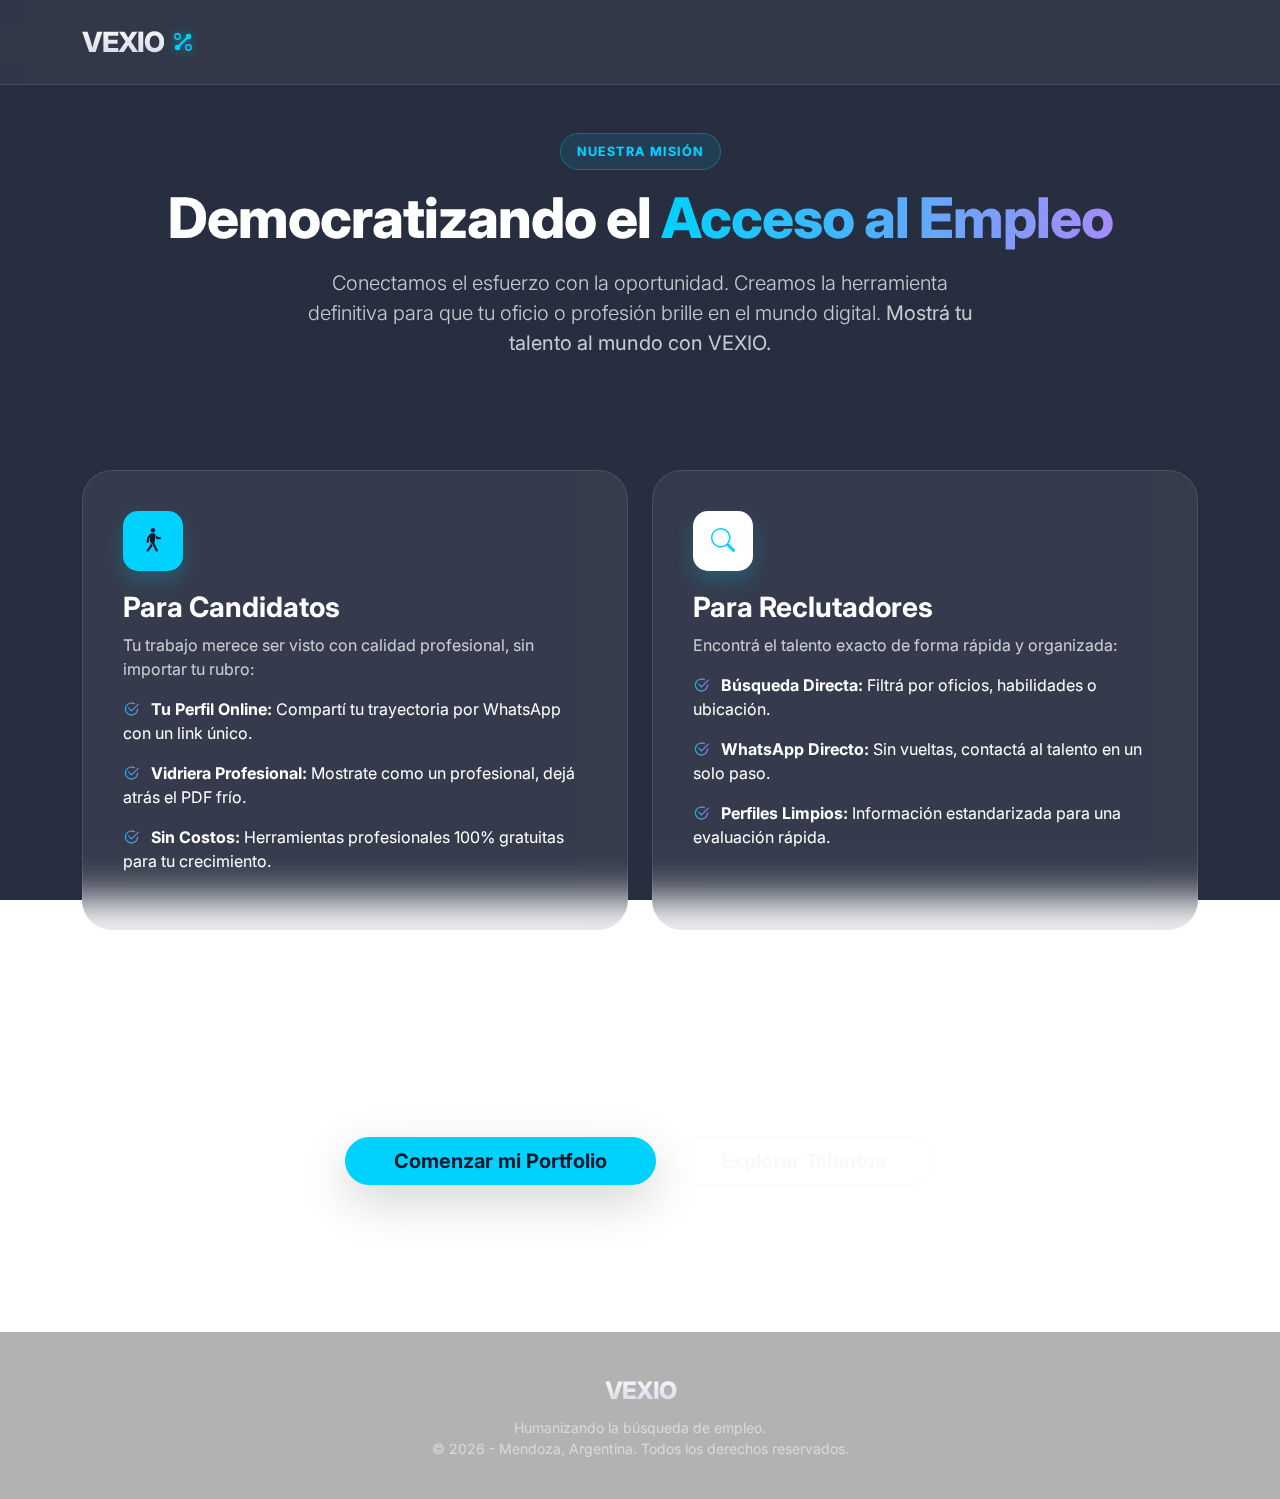
<file: conocenos.html>
<!DOCTYPE html>
<html lang="es">
<head>
    <link rel="icon" type="image/png" href="img/favicon-nexuz.png">
    <meta charset="UTF-8">
    <meta name="viewport" content="width=device-width, initial-scale=1.0">
    <title>Conócenos | VEXIO</title>
    <link href="https://cdn.jsdelivr.net/npm/bootstrap@5.3.0/dist/css/bootstrap.min.css" rel="stylesheet">
    <link rel="stylesheet" href="https://cdn.jsdelivr.net/npm/bootstrap-icons@1.11.1/font/bootstrap-icons.css">
    <link href="https://fonts.googleapis.com/css2?family=Inter:wght@400;700;800&display=swap" rel="stylesheet">
    <style>
        body { 
            font-family: 'Inter', sans-serif; 
            background: linear-gradient(rgba(15, 23, 42, 0.9), rgba(15, 23, 42, 0.9)), 
                        url('https://images.unsplash.com/photo-1521737711867-e3b97375f902?q=80&w=1974&auto=format&fit=crop');
            background-size: cover;
            background-attachment: fixed;
            color: white;
            min-height: 100vh;
        }

        /* --- Estilos del Logo --- */
        .logo-text {
            font-weight: 800;
            letter-spacing: -1px;
            background: linear-gradient(180deg, #FFFFFF 0%, #cbd5e1 100%);
            -webkit-background-clip: text;
            -webkit-text-fill-color: transparent;
        }

        .logo-icon {
            filter: drop-shadow(0 0 5px rgba(0, 210, 255, 0.5));
        }

        .navbar { background: rgba(255, 255, 255, 0.05) !important; backdrop-filter: blur(10px); border-bottom: 1px solid rgba(255,255,255,0.1); }
        
        .glass-card-info { 
            background: rgba(255, 255, 255, 0.07) !important;
            backdrop-filter: blur(20px);
            -webkit-backdrop-filter: blur(20px);
            border: 1px solid rgba(255, 255, 255, 0.1);
            border-radius: 30px; 
            padding: 40px;
            transition: 0.4s cubic-bezier(0.175, 0.885, 0.32, 1.275);
            height: 100%;
        }

        .glass-card-info:hover {
            transform: translateY(-12px);
            background: rgba(255, 255, 255, 0.12) !important;
            border-color: rgba(0, 210, 255, 0.3);
        }

        .section-title { font-weight: 800; letter-spacing: -1px; }
        
        .icon-box { 
            width: 60px; height: 60px; 
            background: #00d2ff; color: #0f172a; 
            border-radius: 15px; display: flex; 
            align-items: center; justify-content: center; 
            font-size: 1.5rem; margin-bottom: 20px; 
            box-shadow: 0 10px 20px rgba(0, 210, 255, 0.2);
        }

        .text-gradient { 
            background: linear-gradient(90deg, #00d2ff, #a78bfa); 
            -webkit-background-clip: text; 
            -webkit-text-fill-color: transparent; 
        }

        .btn-primary {
            background-color: #00d2ff;
            border-color: #00d2ff;
            color: #0f172a;
            transition: 0.3s;
        }

        .btn-primary:hover {
            background-color: #00b8e6;
            transform: scale(1.05);
            color: #0f172a;
        }

        footer { background: rgba(0,0,0,0.3); padding: 40px 0; margin-top: 50px; border-top: 1px solid rgba(255,255,255,0.05); }
        
        .badge-mision {
            background: rgba(0, 210, 255, 0.1);
            color: #00d2ff;
            padding: 8px 16px;
            border-radius: 50px;
            font-size: 0.8rem;
            font-weight: 700;
            letter-spacing: 1px;
            border: 1px solid rgba(0, 210, 255, 0.3);
            display: inline-block;
            margin-bottom: 15px;
            text-transform: uppercase;
        }
    </style>
</head>
<body>

    <nav class="navbar navbar-expand-lg py-3 sticky-top">
        <div class="container">
            <a class="navbar-brand d-flex align-items-center gap-2" href="index.html">
                <span class="logo-text fs-3">VEXIO</span>
                <svg class="logo-icon" width="22" height="22" viewBox="0 0 24 24" fill="none" xmlns="http://www.w3.org/2000/svg">
                    <circle cx="18" cy="6" r="3" fill="#00D2FF"/>
                    <circle cx="6" cy="18" r="3" fill="#00D2FF"/>
                    <path d="M8 16L16 8" stroke="#00D2FF" stroke-width="2.5" stroke-linecap="round"/>
                    <circle cx="6" cy="6" r="3" stroke="#00D2FF" stroke-width="1.5"/>
                    <circle cx="18" cy="18" r="3" stroke="#00D2FF" stroke-width="1.5"/>
                </svg>
            </a>
        </div>
    </nav>

    <header class="py-5 text-center">
        <div class="container">
            <div class="badge-mision">Nuestra Misión</div>
            <h1 class="display-4 section-title mb-3">Democratizando el <span class="text-gradient">Acceso al Empleo</span></h1>
            <p class="lead opacity-75 mx-auto" style="max-width: 700px;">
                Conectamos el esfuerzo con la oportunidad. Creamos la herramienta definitiva para que tu oficio o profesión brille en el mundo digital. <strong>Mostrá tu talento al mundo con VEXIO.</strong>
            </p>
        </div>
    </header>

    <section class="py-5">
        <div class="container">
            <div class="row g-4">
                <div class="col-md-6">
                    <div class="glass-card-info">
                        <div class="icon-box"><i class="bi bi-person-walking"></i></div>
                        <h3 class="fw-bold">Para Candidatos</h3>
                        <p class="opacity-75">Tu trabajo merece ser visto con calidad profesional, sin importar tu rubro:</p>
                        <ul class="list-unstyled">
                            <li class="mb-3"><i class="bi bi-check2-circle text-gradient me-2"></i> <strong>Tu Perfil Online:</strong> Compartí tu trayectoria por WhatsApp con un link único.</li>
                            <li class="mb-3"><i class="bi bi-check2-circle text-gradient me-2"></i> <strong>Vidriera Profesional:</strong> Mostrate como un profesional, dejá atrás el PDF frío.</li>
                            <li class="mb-3"><i class="bi bi-check2-circle text-gradient me-2"></i> <strong>Sin Costos:</strong> Herramientas profesionales 100% gratuitas para tu crecimiento.</li>
                        </ul>
                    </div>
                </div>

                <div class="col-md-6">
                    <div class="glass-card-info">
                        <div class="icon-box bg-white" style="color: #00d2ff;"><i class="bi bi-search"></i></div>
                        <h3 class="fw-bold">Para Reclutadores</h3>
                        <p class="opacity-75">Encontrá el talento exacto de forma rápida y organizada:</p>
                        <ul class="list-unstyled">
                            <li class="mb-3"><i class="bi bi-check2-circle text-gradient me-2"></i> <strong>Búsqueda Directa:</strong> Filtrá por oficios, habilidades o ubicación.</li>
                            <li class="mb-3"><i class="bi bi-check2-circle text-gradient me-2"></i> <strong>WhatsApp Directo:</strong> Sin vueltas, contactá al talento en un solo paso.</li>
                            <li class="mb-3"><i class="bi bi-check2-circle text-gradient me-2"></i> <strong>Perfiles Limpios:</strong> Información estandarizada para una evaluación rápida.</li>
                        </ul>
                    </div>
                </div>
            </div>
        </div>
    </section>

    <section class="py-5 text-center">
        <div class="container">
            <div class="glass-card-info py-5">
                <h2 class="fw-bold mb-4 text-white">¿Listo para dar el salto profesional?</h2>
                <div class="d-flex flex-column flex-md-row justify-content-center gap-3">
                    <a href="admin.html" class="btn btn-primary btn-lg px-5 fw-bold rounded-pill shadow-lg">
                        Comenzar mi Portfolio
                    </a>
                    
                    <a href="index.html#directorio" class="btn btn-outline-light btn-lg px-5 fw-bold rounded-pill">
                        Explorar Talentos
                    </a>
                </div>
            </div>
        </div>
    </section>

    <footer class="text-center">
        <div class="container">
            <p class="logo-text fs-4 mb-2">VEXIO</p>
            <p class="small opacity-50 mb-0">Humanizando la búsqueda de empleo.</p>
            <p class="small opacity-50 mb-0">© 2026 - Mendoza, Argentina. Todos los derechos reservados.</p>
        </div>
    </footer>

</body>
</html>
</file>
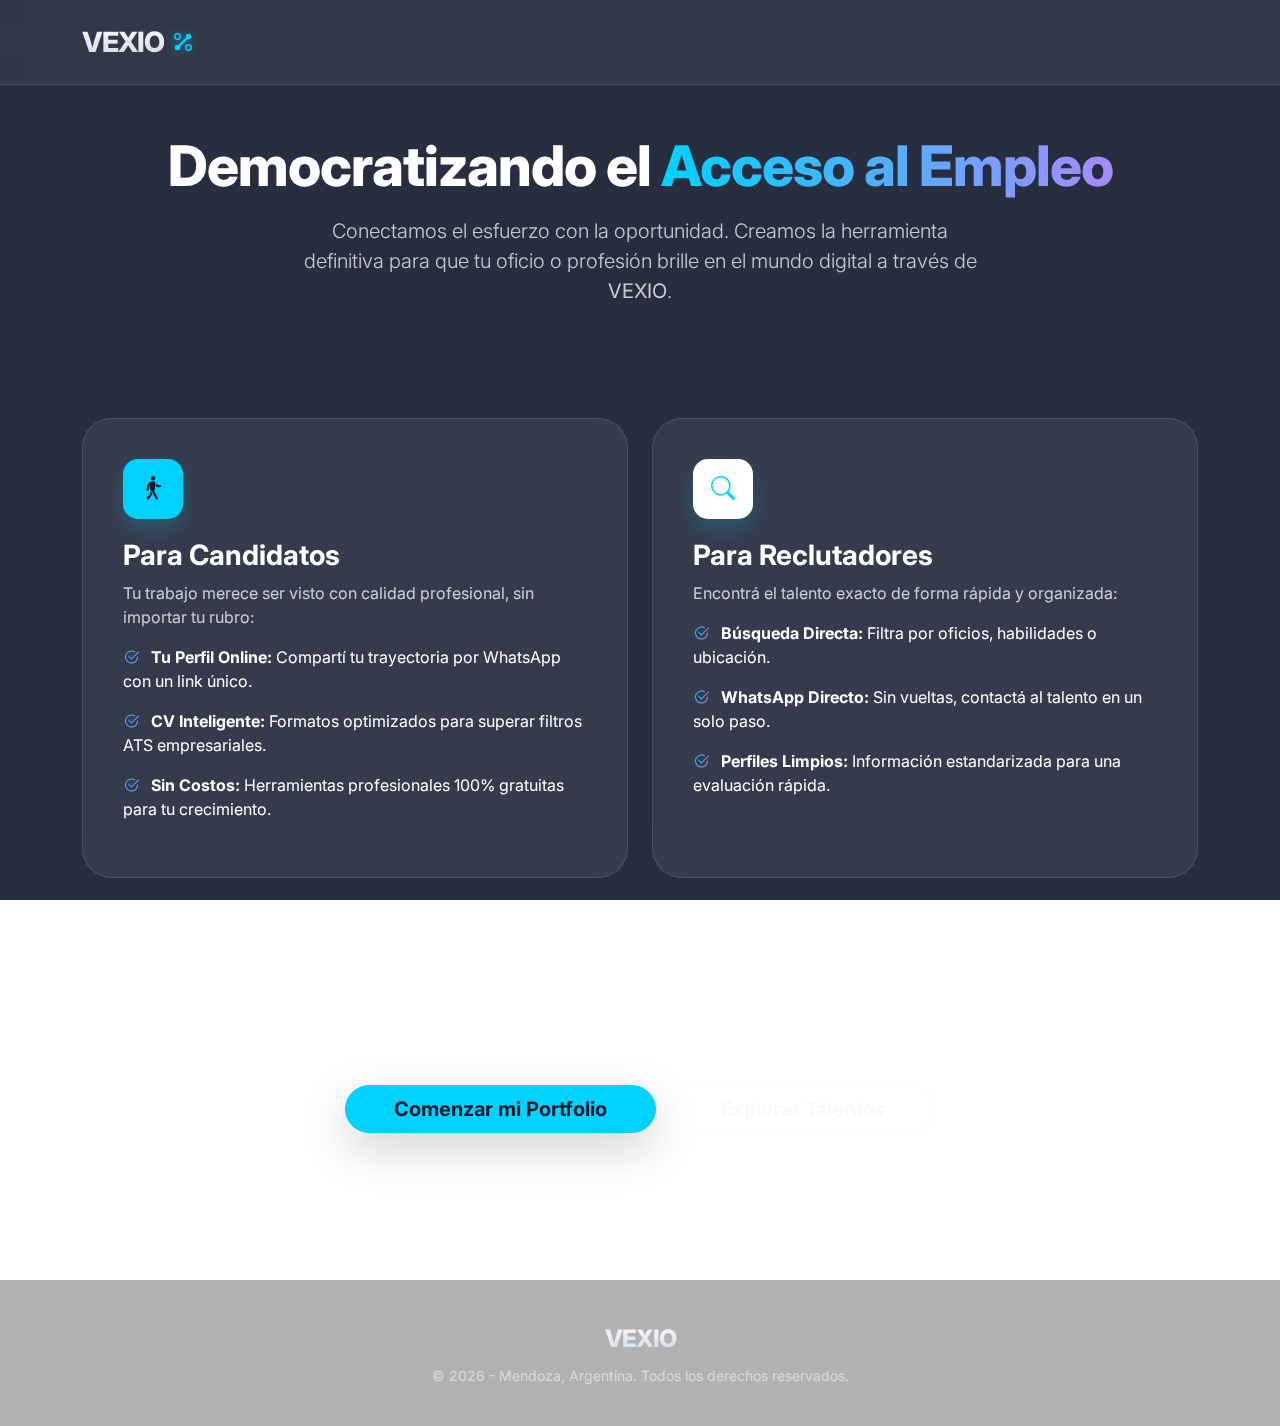
<file: VEXIO/conocenos.html>
<!DOCTYPE html>
<html lang="es">
<head>
    <link rel="icon" type="image/png" href="img/favicon-nexuz.png">
    <meta charset="UTF-8">
    <meta name="viewport" content="width=device-width, initial-scale=1.0">
    <title>Conócenos | VEXIO</title>
    <link href="https://cdn.jsdelivr.net/npm/bootstrap@5.3.0/dist/css/bootstrap.min.css" rel="stylesheet">
    <link rel="stylesheet" href="https://cdn.jsdelivr.net/npm/bootstrap-icons@1.11.1/font/bootstrap-icons.css">
    <link href="https://fonts.googleapis.com/css2?family=Inter:wght@400;700;800&display=swap" rel="stylesheet">
    <style>
        body { 
            font-family: 'Inter', sans-serif; 
            background: linear-gradient(rgba(15, 23, 42, 0.9), rgba(15, 23, 42, 0.9)), 
                        url('https://images.unsplash.com/photo-1521737711867-e3b97375f902?q=80&w=1974&auto=format&fit=crop');
            background-size: cover;
            background-attachment: fixed;
            color: white;
            min-height: 100vh;
        }

        /* --- Estilos del Logo --- */
        .logo-text {
            font-weight: 800;
            letter-spacing: -1px;
            background: linear-gradient(180deg, #FFFFFF 0%, #cbd5e1 100%);
            -webkit-background-clip: text;
            -webkit-text-fill-color: transparent;
        }

        .logo-icon {
            filter: drop-shadow(0 0 5px rgba(0, 210, 255, 0.5));
        }

        .navbar { background: rgba(255, 255, 255, 0.05) !important; backdrop-filter: blur(10px); border-bottom: 1px solid rgba(255,255,255,0.1); }
        
        .glass-card-info { 
            background: rgba(255, 255, 255, 0.07) !important;
            backdrop-filter: blur(20px);
            -webkit-backdrop-filter: blur(20px);
            border: 1px solid rgba(255, 255, 255, 0.1);
            border-radius: 30px; 
            padding: 40px;
            transition: 0.4s cubic-bezier(0.175, 0.885, 0.32, 1.275);
            height: 100%;
        }

        .glass-card-info:hover {
            transform: translateY(-12px);
            background: rgba(255, 255, 255, 0.12) !important;
            border-color: rgba(0, 210, 255, 0.3);
        }

        .section-title { font-weight: 800; letter-spacing: -1px; }
        
        .icon-box { 
            width: 60px; height: 60px; 
            background: #00d2ff; color: #0f172a; 
            border-radius: 15px; display: flex; 
            align-items: center; justify-content: center; 
            font-size: 1.5rem; margin-bottom: 20px; 
            box-shadow: 0 10px 20px rgba(0, 210, 255, 0.2);
        }

        .text-gradient { 
            background: linear-gradient(90deg, #00d2ff, #a78bfa); 
            -webkit-background-clip: text; 
            -webkit-text-fill-color: transparent; 
        }

        .btn-primary {
            background-color: #00d2ff;
            border-color: #00d2ff;
            color: #0f172a;
            transition: 0.3s;
        }

        .btn-primary:hover {
            background-color: #00b8e6;
            transform: scale(1.05);
            color: #0f172a;
        }

        footer { background: rgba(0,0,0,0.3); padding: 40px 0; margin-top: 50px; border-top: 1px solid rgba(255,255,255,0.05); }
    </style>
</head>
<body>

    <nav class="navbar navbar-expand-lg py-3 sticky-top">
        <div class="container">
            <a class="navbar-brand d-flex align-items-center gap-2" href="index.html">
                <span class="logo-text fs-3">VEXIO</span>
                <svg class="logo-icon" width="22" height="22" viewBox="0 0 24 24" fill="none" xmlns="http://www.w3.org/2000/svg">
                    <circle cx="18" cy="6" r="3" fill="#00D2FF"/>
                    <circle cx="6" cy="18" r="3" fill="#00D2FF"/>
                    <path d="M8 16L16 8" stroke="#00D2FF" stroke-width="2.5" stroke-linecap="round"/>
                    <circle cx="6" cy="6" r="3" stroke="#00D2FF" stroke-width="1.5"/>
                    <circle cx="18" cy="18" r="3" stroke="#00D2FF" stroke-width="1.5"/>
                </svg>
            </a>
        </div>
    </nav>

    <header class="py-5 text-center">
        <div class="container">
            <h1 class="display-4 section-title mb-3">Democratizando el <span class="text-gradient">Acceso al Empleo</span></h1>
            <p class="lead opacity-75 mx-auto" style="max-width: 700px;">
                Conectamos el esfuerzo con la oportunidad. Creamos la herramienta definitiva para que tu oficio o profesión brille en el mundo digital a través de <strong>VEXIO</strong>.
            </p>
        </div>
    </header>

    <section class="py-5">
        <div class="container">
            <div class="row g-4">
                <div class="col-md-6">
                    <div class="glass-card-info">
                        <div class="icon-box"><i class="bi bi-person-walking"></i></div>
                        <h3 class="fw-bold">Para Candidatos</h3>
                        <p class="opacity-75">Tu trabajo merece ser visto con calidad profesional, sin importar tu rubro:</p>
                        <ul class="list-unstyled">
                            <li class="mb-3"><i class="bi bi-check2-circle text-gradient me-2"></i> <strong>Tu Perfil Online:</strong> Compartí tu trayectoria por WhatsApp con un link único.</li>
                            <li class="mb-3"><i class="bi bi-check2-circle text-gradient me-2"></i> <strong>CV Inteligente:</strong> Formatos optimizados para superar filtros ATS empresariales.</li>
                            <li class="mb-3"><i class="bi bi-check2-circle text-gradient me-2"></i> <strong>Sin Costos:</strong> Herramientas profesionales 100% gratuitas para tu crecimiento.</li>
                        </ul>
                    </div>
                </div>

                <div class="col-md-6">
                    <div class="glass-card-info">
                        <div class="icon-box bg-white" style="color: #00d2ff;"><i class="bi bi-search"></i></div>
                        <h3 class="fw-bold">Para Reclutadores</h3>
                        <p class="opacity-75">Encontrá el talento exacto de forma rápida y organizada:</p>
                        <ul class="list-unstyled">
                            <li class="mb-3"><i class="bi bi-check2-circle text-gradient me-2"></i> <strong>Búsqueda Directa:</strong> Filtra por oficios, habilidades o ubicación.</li>
                            <li class="mb-3"><i class="bi bi-check2-circle text-gradient me-2"></i> <strong>WhatsApp Directo:</strong> Sin vueltas, contactá al talento en un solo paso.</li>
                            <li class="mb-3"><i class="bi bi-check2-circle text-gradient me-2"></i> <strong>Perfiles Limpios:</strong> Información estandarizada para una evaluación rápida.</li>
                        </ul>
                    </div>
                </div>
            </div>
        </div>
    </section>

    <section class="py-5 text-center">
    <div class="container">
        <div class="glass-card-info py-5">
            <h2 class="fw-bold mb-4 text-white">¿Listo para dar el salto profesional?</h2>
            <div class="d-flex flex-column flex-md-row justify-content-center gap-3">
                <a href="admin.html" class="btn btn-primary btn-lg px-5 fw-bold rounded-pill shadow-lg">
                    Comenzar mi Portfolio
                </a>
                
                <a href="index.html#directorio" class="btn btn-outline-light btn-lg px-5 fw-bold rounded-pill">
                    Explorar Talentos
                </a>
            </div>
        </div>
    </div>
</section>

    <footer class="text-center">
        <div class="container">
            <p class="logo-text fs-4 mb-2">VEXIO</p>
            <p class="small opacity-50 mb-0">© 2026 - Mendoza, Argentina. Todos los derechos reservados.</p>
        </div>
    </footer>

</body>
</html>
</file>
